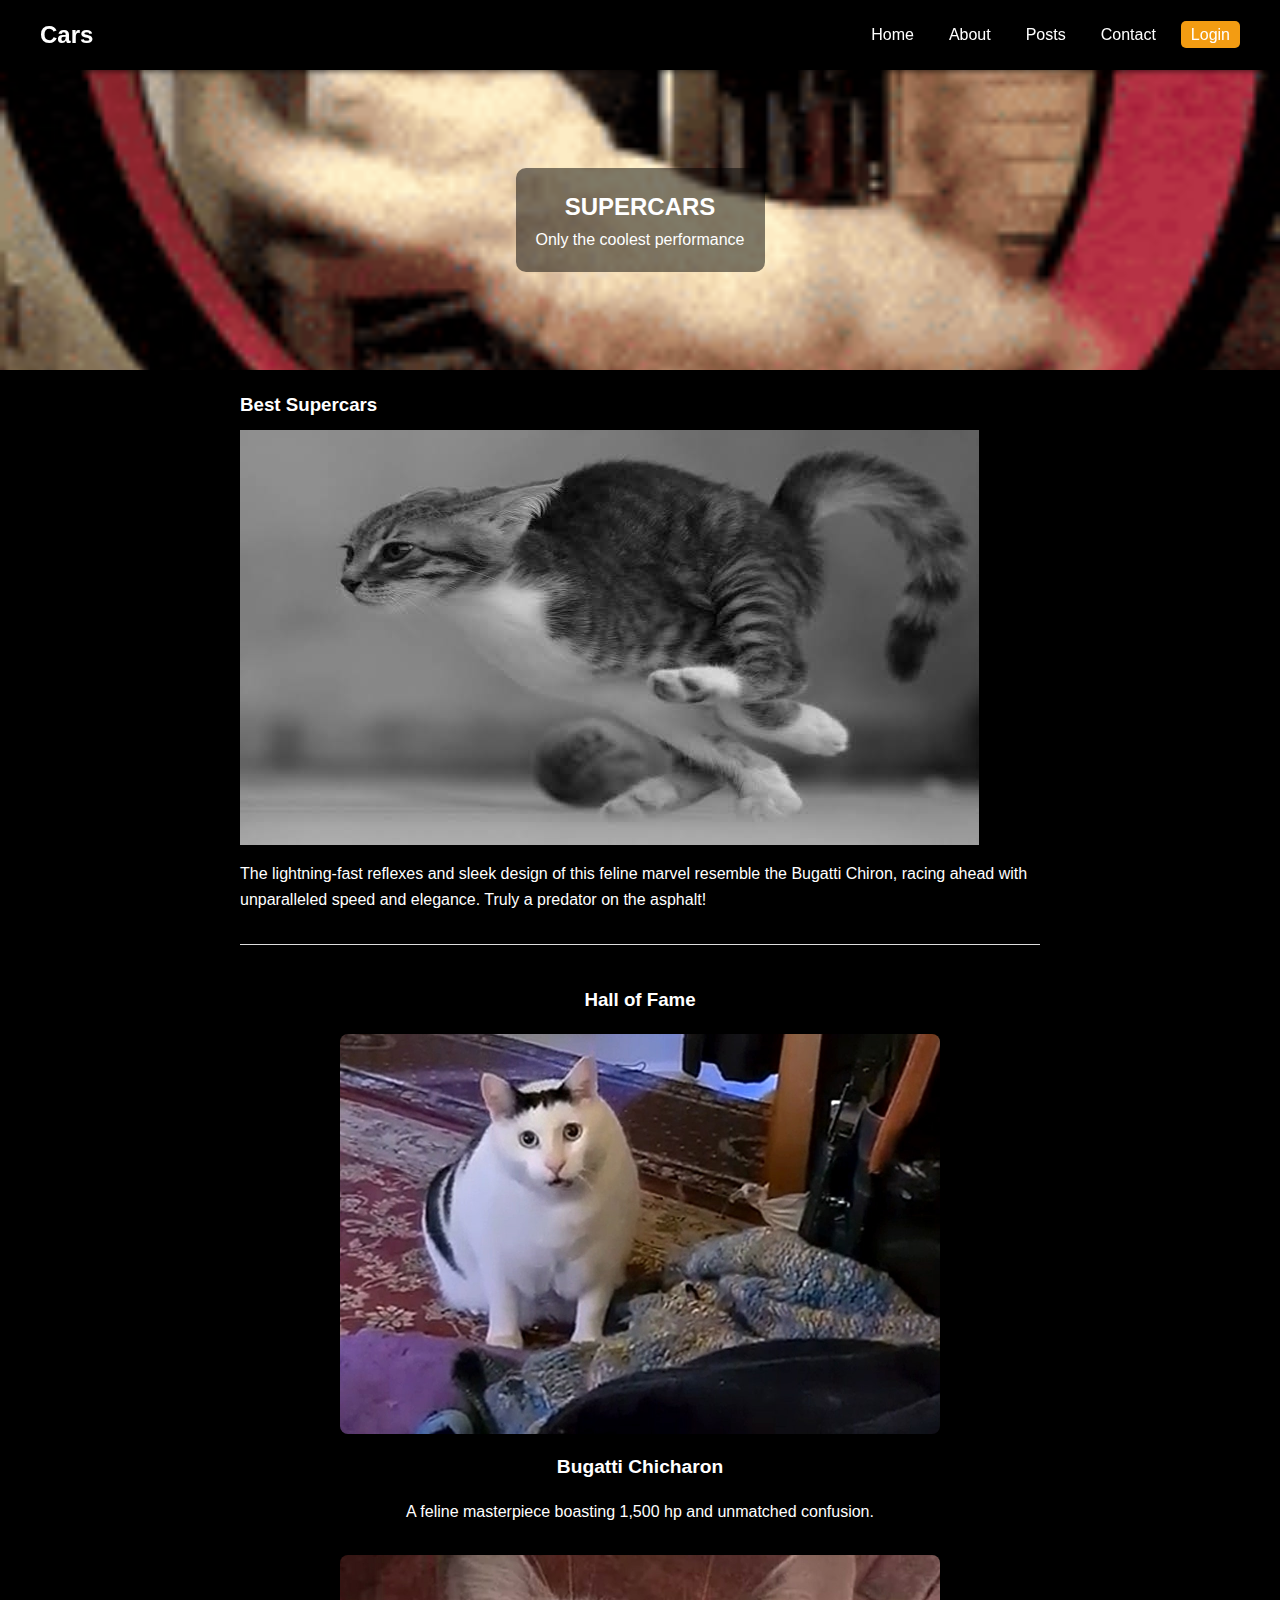
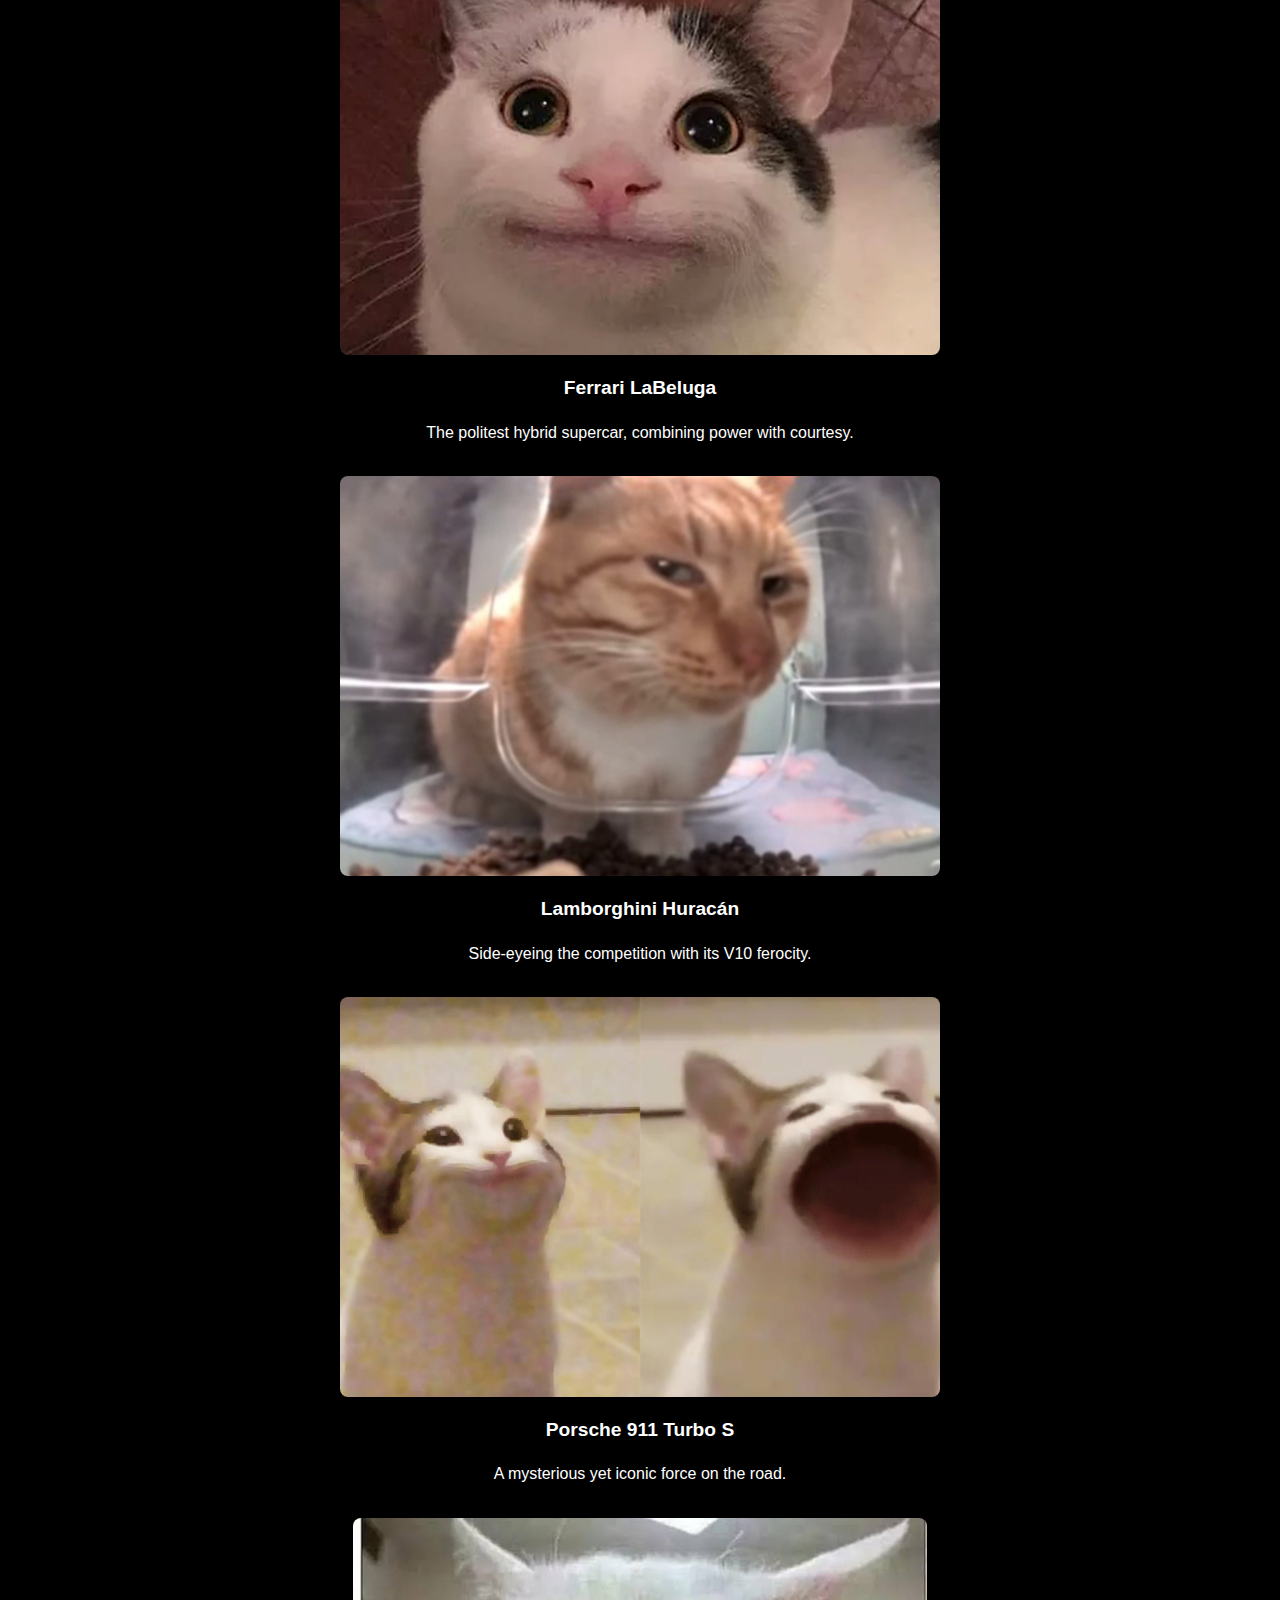
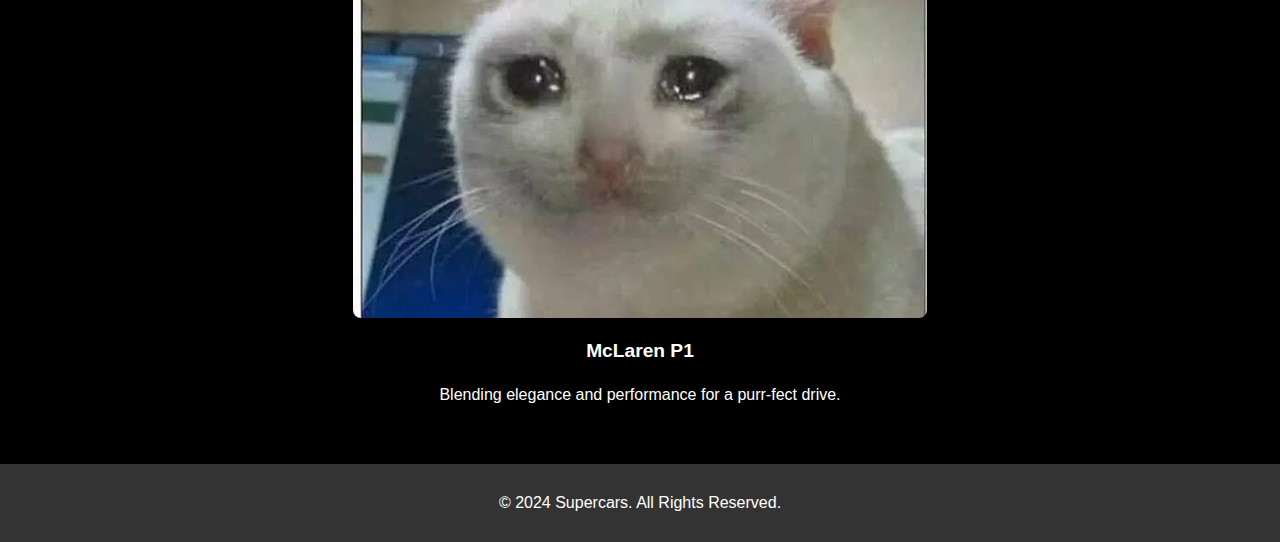
<file: index.html>
<!DOCTYPE html>
<html lang="en">
<head>
    <meta charset="UTF-8">
    <meta name="viewport" content="width=device-width, initial-scale=1.0">
    <title>fav</title>
    <link rel="stylesheet" href="style.css">
</head>
<body>
    <!-- Navigation Bar -->
    <nav class="navbar">
    <div class="container">
        <h1 class="logo">Cars</h1>
        <ul class="nav-links">
            <li><a href="#home">Home</a></li>
            <li><a href="#about">About</a></li>
            <li><a href="#posts">Posts</a></li>
            <li><a href="#contact">Contact</a></li>
            <li><a href="login.html" class="login-btn">Login</a></li> 
        </ul>
    </div>
</nav>

    <!-- Blog Header -->
    <header class="header">
        <div class="header-overlay">
            <h2>SUPERCARS</h2>
            <p>Only the coolest performance</p>
        </div>
    </header>

    <!-- Blog Content -->
    <main class="content">
        <section class="post">
            <h3>Best Supercars</h3>
            <img src="img/images (5).jpeg" alt="Blog Post Image" class="post-image">
            <p>The lightning-fast reflexes and sleek design of this feline marvel resemble the Bugatti Chiron, racing ahead with unparalleled speed and elegance. Truly a predator on the asphalt!</p>
        </section>

        <!-- Image Gallery Section -->
        <section class="image-gallery">
            <h3>Hall of Fame</h3>
            <div class="gallery-container">
                <div class="image-item">
                    <img src="img/huh-cat.jpg" alt="Image 1">
                    <div class="image-caption">
                        <h4>Bugatti Chicharon</h4>
                        <p>A feline masterpiece boasting 1,500 hp and unmatched confusion.</p>
                    </div>
                </div>
                <div class="image-item">
                    <img src="img/olli-the-polite-cat.jpg" alt="Image 2">
                    <div class="image-caption">
                        <h4>Ferrari LaBeluga</h4>
                        <p>The politest hybrid supercar, combining power with courtesy.</p>
                    </div>
                </div>
                <div class="image-item">
                    <img src="img/side-eye-cat.jpg" alt="Image 3">
                    <div class="image-caption">
                        <h4>Lamborghini Huracán</h4>
                        <p>Side-eyeing the competition with its V10 ferocity.</p>
                    </div>
                </div>
                <div class="image-item">
                    <img src="img/Untitled-design.png" alt="Image 4">
                    <div class="image-caption">
                        <h4>Porsche 911 Turbo S</h4>
                        <p>A mysterious yet iconic force on the road.</p>
                    </div>
                </div>
                <div class="image-item">
                    <img src="img/images (4).jpeg" alt="Image 5">
                    <div class="image-caption">
                        <h4>McLaren P1</h4>
                        <p>Blending elegance and performance for a purr-fect drive.</p>
                    </div>
                </div>
            </div>
        </section>
    </main>

    <!-- Footer -->
    <footer class="footer">
        <div class="container">
            <p>&copy; 2024 Supercars. All Rights Reserved.</p>
        </div>
    </footer>

    <script>
        function toggleMenu() {
            const navLinks = document.querySelector('.nav-links');
            navLinks.classList.toggle('active');
        }
    </script>
</body>
</html>
</file>
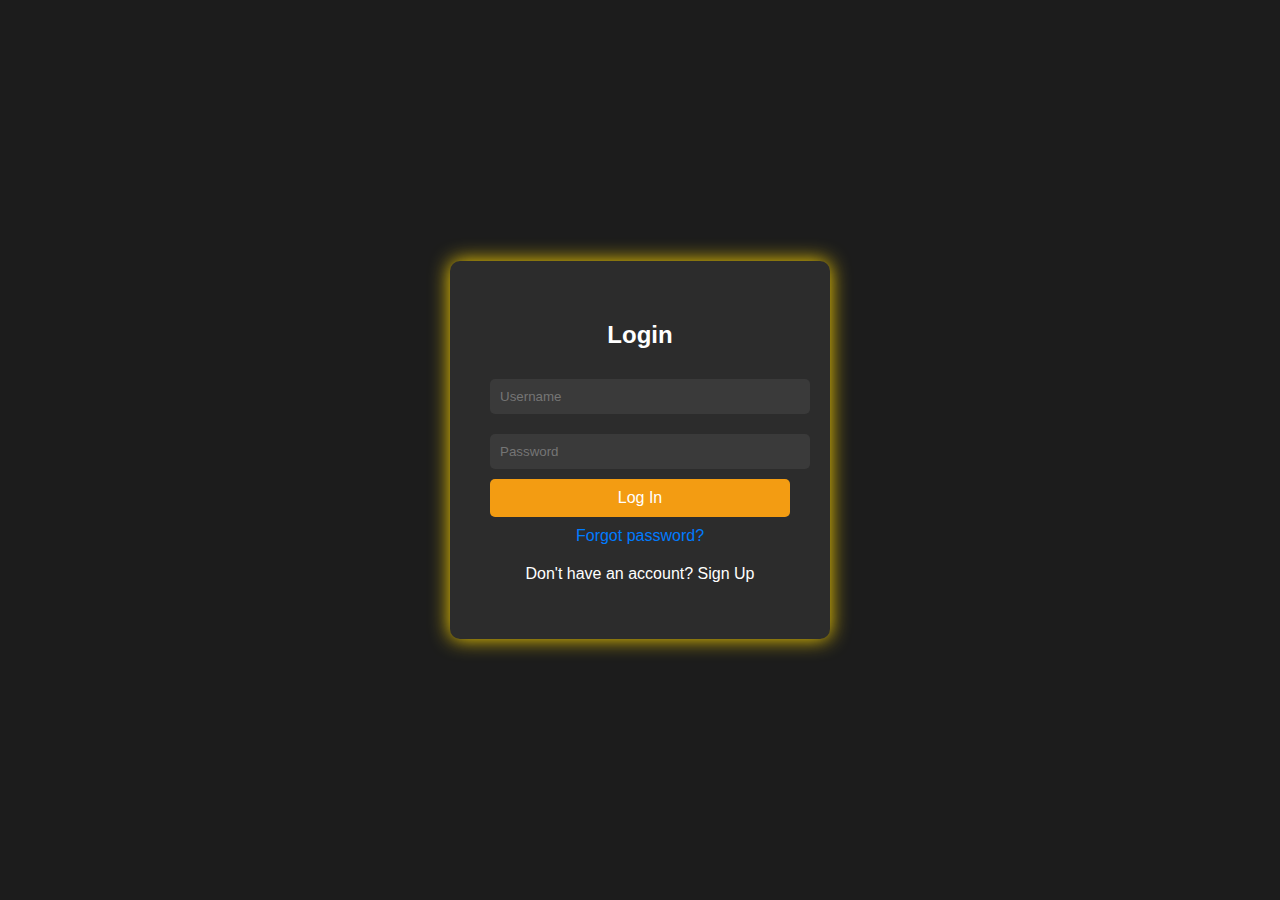
<file: login.html>
<!DOCTYPE html>
<html lang="en">
<head>
    <meta charset="UTF-8">
    <meta name="viewport" content="width=device-width, initial-scale=1.0">
    <title>Login & Sign Up Form</title>
    <style>
        body {
            margin: 0;
            padding: 0;
            font-family: Arial, sans-serif;
            background-color: #1c1c1c; 
            display: flex;
            justify-content: center;
            align-items: center;
            height: 100vh;
        }

        .container {
            background-color: #2c2c2c;
            padding: 40px;
            border-radius: 10px;
            box-shadow: 0 0 20px 0 rgba(255, 215, 0);
            width: 300px;
            color: #fff;
        }

        .container h2 {
            text-align: center;
            margin-bottom: 20px;
        }

        .container input[type="text"],
        .container input[type="password"],
        .container input[type="email"] {
            width: 100%;
            padding: 10px;
            margin: 10px 0;
            border: none;
            border-radius: 5px;
            background-color: #3a3a3a;
            color: #fff;
        }

        .container input[type="submit"] {
            width: 100%;
            padding: 10px;
            background-color: #f39c12;
            border: none;
            border-radius: 5px;
            color: #fff;
            cursor: pointer;
            font-size: 16px;
        }

        .container input[type="submit"]:hover {
            background-color: #0056b3;
        }

        .container a {
            color: #007bff;
            text-decoration: none;
            display: block;
            text-align: center;
            margin-top: 10px;
        }

        .container a:hover {
            text-decoration: underline;
        }

        .toggle-form {
            margin-top: 20px;
            text-align: center;
            cursor: pointer;
        }

        .toggle-form:hover {
            text-decoration: underline;
        }
    </style>
</head>
<body>
    <div class="container" id="loginForm">
        <h2>Login</h2>
        <form onsubmit="redirectToindex(event)">
            <input type="text" placeholder="Username" required>
            <input type="password" placeholder="Password" required>
            <input type="submit" value="Log In">
            <a href="#">Forgot password?</a>
        </form>
        <p class="toggle-form" onclick="toggleForm()">Don't have an account? Sign Up</p>
    </div>

    <div class="container" id="signUpForm" style="display:none;">
        <h2>Sign Up</h2>
        <form>
            <input type="text" placeholder="Username" required>
            <input type="email" placeholder="Email" required>
            <input type="password" placeholder="Password" required>
            <input type="submit" value="Sign Up">
        </form>
        <p class="toggle-form" onclick="toggleForm()">Already have an account? Log In</p>
    </div>

    <script>
        function toggleForm() {
            const loginForm = document.getElementById('loginForm');
            const signUpForm = document.getElementById('signUpForm');

            if (loginForm.style.display === "none") {
                loginForm.style.display = "block";
                signUpForm.style.display = "none";
            } else {
                loginForm.style.display = "none";
                signUpForm.style.display = "block";
            }
        }

        function redirectToindex(event) {
            event.preventDefault(); 
            window.location.href = "index.html";  
        }
    </script>
</body>
</html>
</file>
<file: style.css>
/* General Reset */
body {
    margin: 0;
    font-family: Arial, sans-serif;
    line-height: 1.6;
    background-color: #000;
    color: #fff;
}

/* Navbar */
.navbar {
    background-color: #000;
    color: #fff;
    padding: 1rem 0;
    position: sticky;
    top: 0;
    z-index: 1000;
    width: 100%;
    box-shadow: 0 2px 5px rgba(0, 0, 0, 0.5);
}

.navbar .container {
    display: flex;
    justify-content: space-between;
    align-items: center;
    max-width: 1200px;
    margin: 0 auto;
    padding: 0 20px;
}

.logo {
    margin: 0;
    font-size: 1.5rem;
    font-weight: bold;
    color: #fff;
}

.nav-links {
    list-style: none;
    display: flex;
    gap: 15px;
    margin: 0;
    padding: 0;
    transition: all 0.3s ease;
}

.nav-links li {
    margin: 0;
}

.nav-links a {
    color: #fff;
    text-decoration: none;
    padding: 5px 10px;
}

.nav-links a:hover {
    background-color: #575757;
    border-radius: 5px;
}

.login-btn {
    background-color: #f39c12; /* Gold color */
    padding: 10px 20px;
    border-radius: 5px;
    transition: background-color 0.3s ease;
}

.login-btn:hover {
    background-color: #e67e22;
}

/* Blog Header */
.header {
    position: relative;
    height: 300px;
    display: flex;
    align-items: center;
    justify-content: center;
    background: url('200w.gif') no-repeat center center/cover;
    overflow: hidden;
}

.header-overlay {
    position: relative;
    background-color: rgba(0, 0, 0, 0.5);
    padding: 20px;
    border-radius: 10px;
    text-align: center;
}

.header h2, .header p {
    margin: 0;
    color: #fff;
}

/* Blog Content */
.content {
    max-width: 800px;
    margin: 20px auto;
    padding: 0 20px;
}

.post {
    margin-bottom: 30px;
    border-bottom: 1px solid #ddd;
    padding-bottom: 15px;
}

.post h3 {
    margin: 0 0 10px;
    color: #fff;
}

.post-image {
    max-width: 100%;
    height: auto;
    margin: 10px 0;
    display: block;
}

/* Image Gallery */
.image-gallery {
    margin: 40px 0;
}

.image-gallery h3 {
    text-align: center;
    margin-bottom: 20px;
    color: #fff;
}

.gallery-container {
    display: flex;
    flex-direction: column;
    gap: 15px;
    align-items: center;
}

.image-item {
    text-align: center;
}

.image-item img {
    width: 100%;
    max-width: 600px;
    height: 400px; 
    object-fit: cover; 
    border-radius: 8px;
    box-shadow: 0 4px 6px rgba(0, 0, 0, 0.1);
    transition: transform 0.3s ease;
}

.image-item img:hover {
    transform: scale(1.05);
}

.image-caption h4 {
    margin: 10px 0 5px;
    color: #fff;
    font-size: 1.2rem;
}

.image-caption p {
    color: #fff;
    font-size: 1rem;
}

/* Footer */
.footer {
    background-color: #333;
    color: #fff;
    text-align: center;
    padding: 10px 0;
}
</file>
